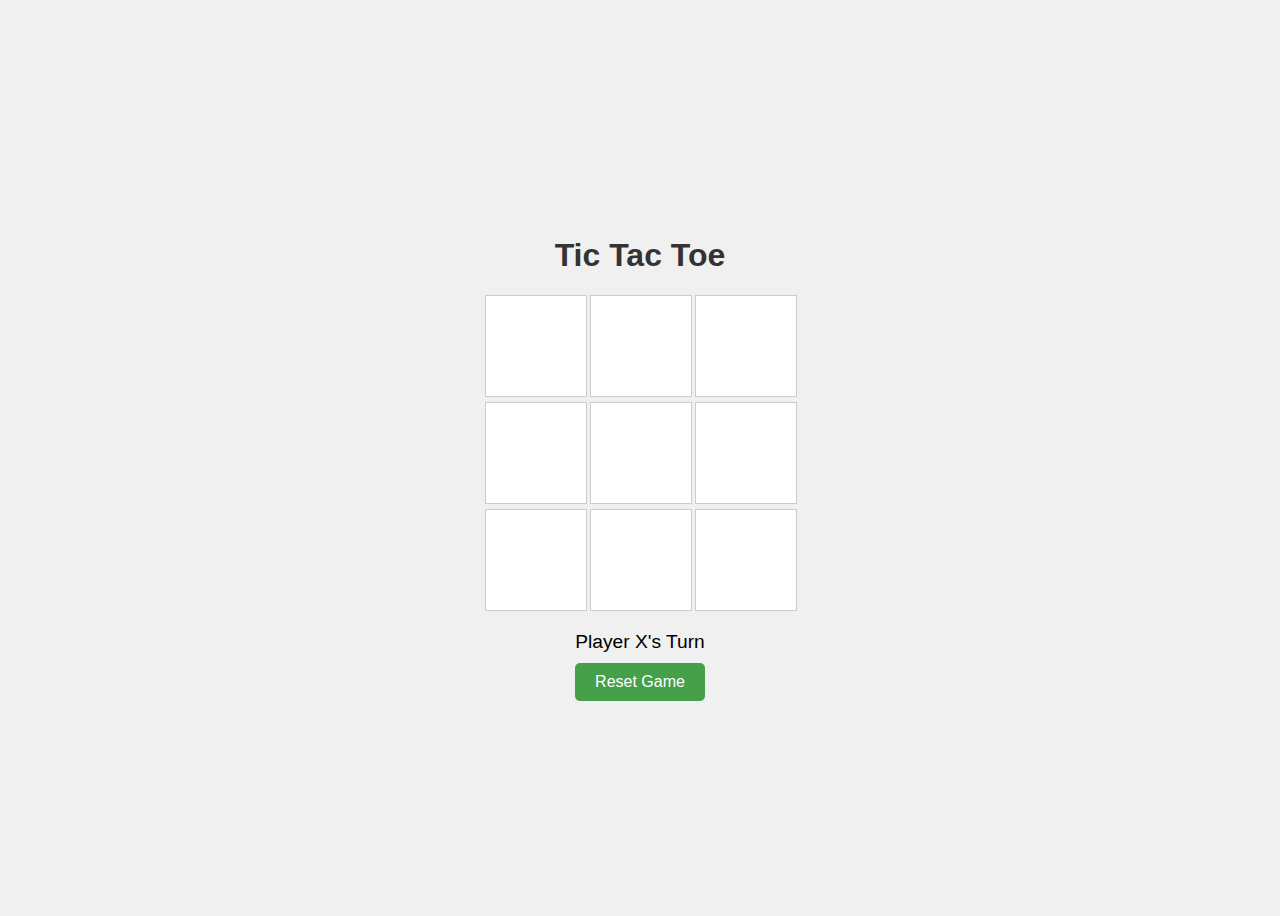
<file: tic-tac-toe game/index.html>
<!DOCTYPE html>
<html lang="en">
<head>
    <meta charset="UTF-8">
    <meta name="viewport" content="width=device-width, initial-scale=1.0">
    <title>Tic Tac Toe</title>
    
    <style>
        body {
    font-family: Arial, sans-serif;
    display: flex;
    justify-content: center;
    align-items: center;
    height: 100vh;
    background-color: #f0f0f0;
}

.container {
    text-align: center;
}

h1 {
    color: #333;
}

#game-board {
    display: grid;
    grid-template-columns: repeat(3, 100px);
    grid-gap: 5px;
    margin: 20px 0;
}

.cell {
    width: 100px;
    height: 100px;
    background-color: #fff;
    border: 1px solid #ccc;
    display: flex;
    justify-content: center;
    align-items: center;
    font-size: 2em;
    cursor: pointer;
}

#turn-message {
    font-size: 1.2em;
    margin-bottom: 10px;
}

#reset-btn {
    background-color:#45a049;
    color: white;
    border: none;
    padding: 10px 20px;
    text-align: center;
    text-decoration: none;
    display: inline-block;
    font-size: 16px;
    cursor: pointer;
    border-radius: 5px;
}

#reset-btn:hover {
    background-color: #45a049;
}


    </style>
</head>
<body>
    <div class="container">
        <h1>Tic Tac Toe</h1>
        <div id="game-board">
            <div class="cell" id="cell-0"></div>
            <div class="cell" id="cell-1"></div>
            <div class="cell" id="cell-2"></div>
            <div class="cell" id="cell-3"></div>
            <div class="cell" id="cell-4"></div>
            <div class="cell" id="cell-5"></div>
            <div class="cell" id="cell-6"></div>
            <div class="cell" id="cell-7"></div>
            <div class="cell" id="cell-8"></div>
        </div>
        <p id="turn-message">Player X's Turn</p>
        <button id="reset-btn">Reset Game</button>
    </div>

    <script src="scriptt.js"></script>
</body>
</html>
</file>
